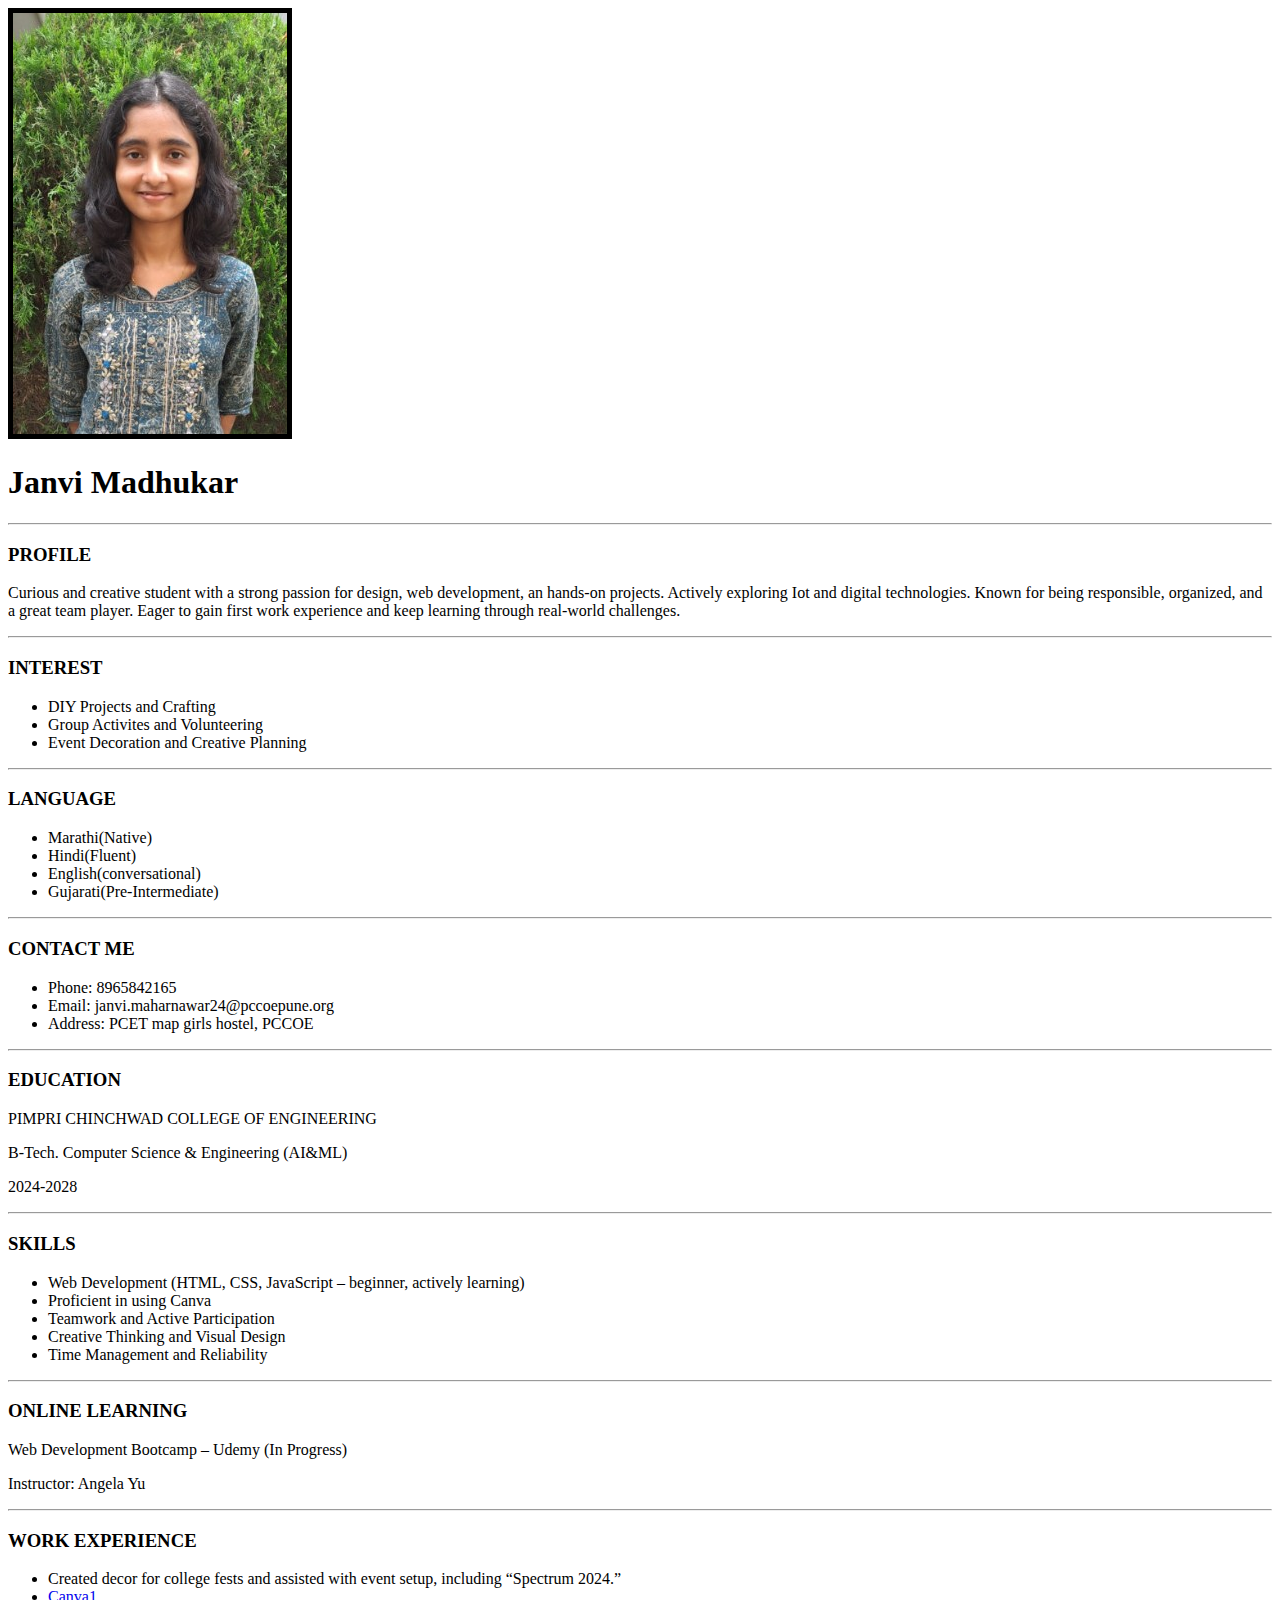
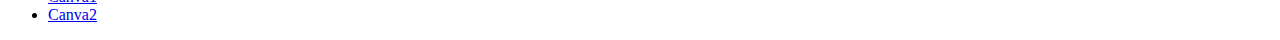
<file: index.html>
<!DOCTYPE html>
<html lang="en">
<head>
    <meta charset="UTF-8">
    <meta name="viewport" content="width=device-width, initial-scale=1.0">
    <title>My resume</title>
    <style>
        img{
            border: 5px solid black;
        }
    </style>
</head>
<body>
    <div>
    <img src="./profile_pic.jpg" alt="Profile pic"/>
    <h1>Janvi Madhukar</h1>
    </div>
    <hr>
    <h3>
        PROFILE
    </h3>
    <P> Curious and creative student with a strong passion for design, web development, an hands-on projects. Actively exploring Iot and digital technologies. Known for being responsible, organized, and a great team player. Eager to gain first work experience and keep learning through real-world challenges.</P>
    <hr>
    <h3>
        INTEREST
    </h3>
    <UL>
        <li>DIY Projects and Crafting</li>
        <li>Group Activites and Volunteering</li>
        <li>Event Decoration and Creative Planning</li>

    </UL>
    <hr>
    <h3>LANGUAGE</h3>
    <UL>
        <LI>Marathi(Native)</LI>
        <li>Hindi(Fluent)</li>
        <li>English(conversational)</li>
        <li>Gujarati(Pre-Intermediate)</li>
    </UL>
    <hr>
    <h3>
        CONTACT ME
    </h3>
    <UL>
        <LI>Phone: 8965842165 </LI>
        <li>Email: janvi.maharnawar24@pccoepune.org</li>
        <li>Address: PCET map girls hostel, PCCOE</li>
    </UL>
    <hr>
    <h3>EDUCATION</h3>
    <p>PIMPRI CHINCHWAD COLLEGE OF ENGINEERING</p>
    <p>B-Tech. Computer Science & Engineering (AI&ML)</p>
    <p>2024-2028</p>
    <hr>
    <h3>SKILLS</h3>
    <ul>
        <li>Web Development (HTML, CSS, JavaScript – beginner, actively learning)</li>
        <li>Proficient in using Canva </li>
        <li>Teamwork and Active Participation  </li>
        <li>Creative Thinking and Visual Design </li>
        <li>Time Management and Reliability </li>
    </ul>
    <hr>
    <h3>ONLINE LEARNING</h3>
    <p>Web Development Bootcamp – Udemy (In Progress) </p>
    <p>Instructor: Angela Yu </p>
    <hr>
    <h3>WORK EXPERIENCE</h3>
    <ul>
   <li>Created decor for college fests and assisted with event setup, including “Spectrum 
2024.” </li>
   <li> <a href="https://www.canva.com/design/DAGvxjK9Gd0/gYFhPern8EKA62nziRjUVg/edit"> Canva1</a></li>
    <li> <a href="https://www.canva.com/design/DAGqvUCSkpE/LmHTujq31qLycXqSYPaU_w/edit"> Canva2</a></li>
</ul>
    
</body>
</html>
</file>
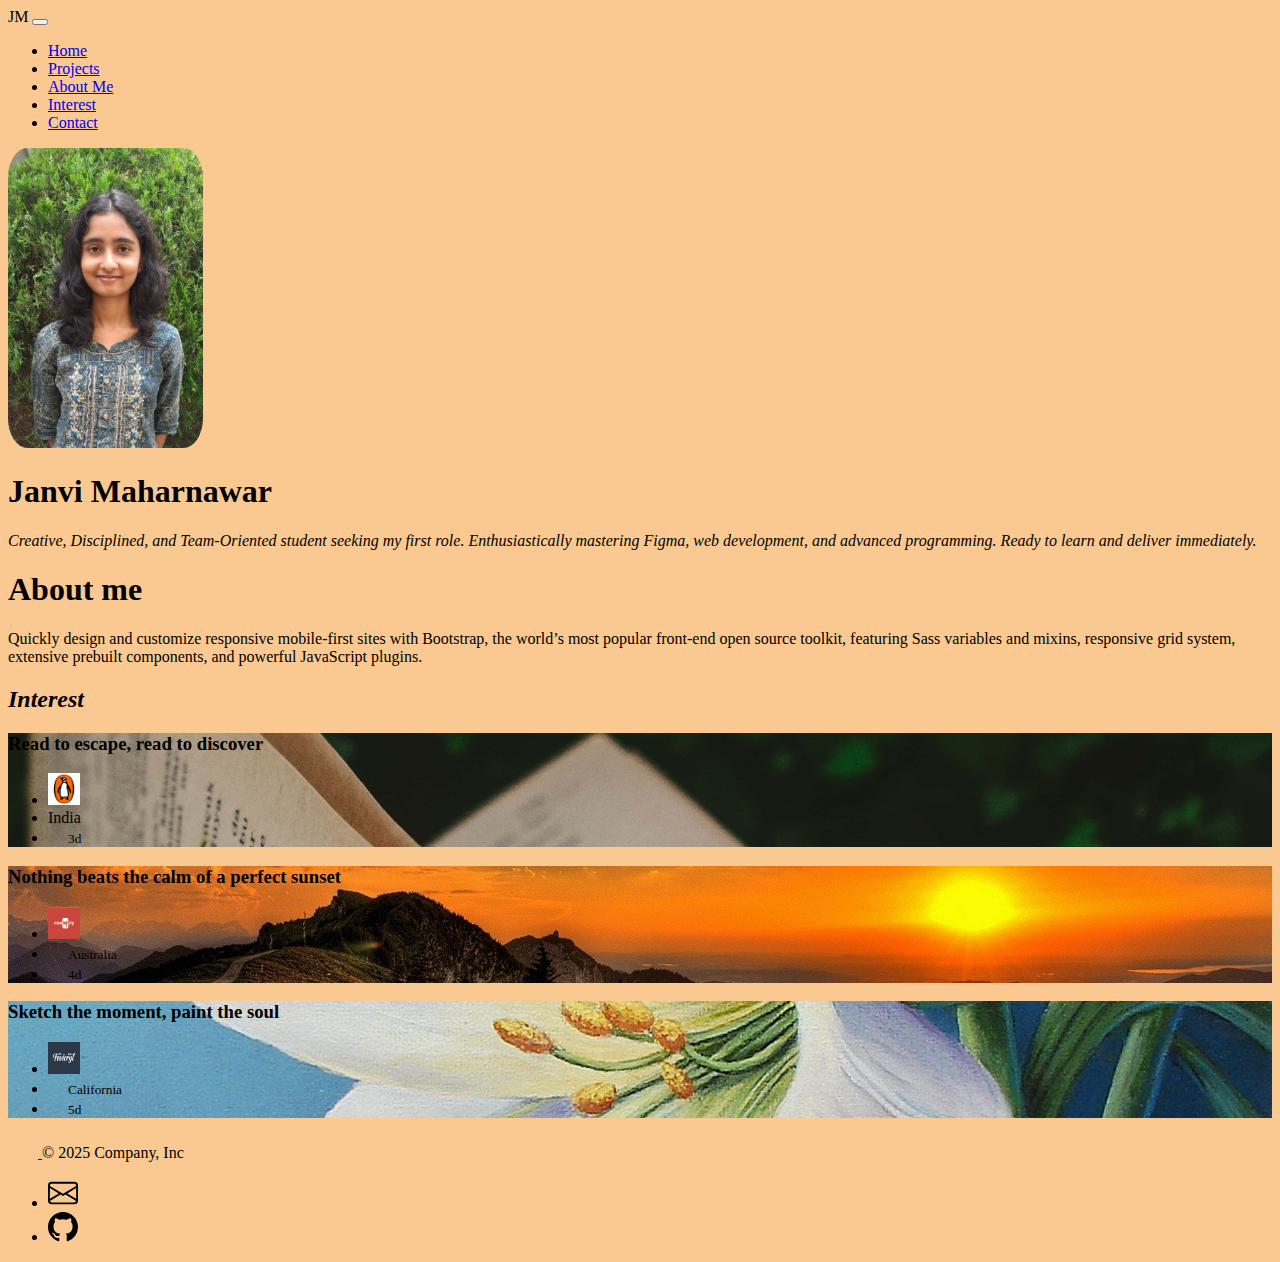
<file: Capstone Project 2.0/index.html>
<!DOCTYPE html>
<html lang="en" >
<head>
    <meta charset="UTF-8">
    <meta name="viewport" content="width=device-width, initial-scale=1.0">
    <title>Capstone Project 2</title>
    <link href="style.css" rel="stylesheet">
    <link href="https://cdn.jsdelivr.net/npm/bootstrap@5.3.8/dist/css/bootstrap.min.css" rel="stylesheet" integrity="sha384-sRIl4kxILFvY47J16cr9ZwB07vP4J8+LH7qKQnuqkuIAvNWLzeN8tE5YBujZqJLB" crossorigin="anonymous">
</head>
<body>
    <section id="Navbar">
        <nav class="navbar navbar-expand-md navbar-dark fixed-top bg-dark"> 
            <div class="container-fluid"> 
                <a  id="logo" class="navbar-brand">JM</a> 
                <button class="navbar-toggler collapsed" type="button" data-bs-toggle="collapse" data-bs-target="#navbarCollapse" aria-controls="navbarCollapse" aria-expanded="false" aria-label="Toggle navigation"> 
                    <span class="navbar-toggler-icon"></span> 
                </button> 
                    <div class="navbar-collapse collapse" id="navbarCollapse"> 
                        <ul class="navbar-nav me-auto mb-2 mb-md-0"> 
                            <li class="nav-item"> <a class="nav-link active" aria-current="page" href="#hero">Home</a> </li>
                            <li class="nav-item"> <a class="nav-link active" href="#project">Projects</a> </li> 
                            <li class="nav-item"> <a class="nav-link active" href="#about">About Me</a> </li>
                            <li class="nav-item"> <a class="nav-link active" href="#interest">Interest</a> </li>
                            <li class="nav-item"> <a class="nav-link active" href="#contact">Contact</a> </li>                          
                        </ul> 
                    </div>
            </div> 
        </nav>
    </section>

  
    <section id="hero">
       <div class="px-5 pt-3 my-5 text-center"> 
        <img class="d-block mx-auto my-4" src="./profile_pic.jpg" alt="profile pic"  height="300"> 
        <h1 class="display-5 fw-bold text-body-emphasis">Janvi Maharnawar</h1> 
        <div class="col-lg-6 mx-auto"> 
            <p class="lead mb-4"><i>Creative, Disciplined, and Team-Oriented student seeking my first role. Enthusiastically mastering<span> Figma, web development, and advanced programming</span>. Ready to learn and deliver immediately.</i></p> 
        </div> </div> 
    </section>


 
        <section id="project">            
        </section>        


  
    <section id="About">
    <div class="row flex-lg-row-reverse align-items-center g-5 px-5 py-3">        
        <div class="col-10 col-sm-8 col-lg-6">            
            </div> 
            <div class="col-lg-6"> 
                <h1 class="display-5 fw-bold text-body-emphasis lh-1 mb-3">About me</h1> 
                <p class="lead">Quickly design and customize responsive mobile-first sites with Bootstrap, the world’s most popular front-end open source toolkit, featuring Sass variables and mixins, responsive grid system, extensive prebuilt components, and powerful JavaScript plugins.</p> 
    </div> </div>
    </section>


    <section id="interest">
        <div class="container px-4 py-3" id="custom-cards"> 
            <h2 class="pb-2 border-bottom"><i>Interest</i></h2> 
            <div class="row row-cols-1 row-cols-lg-3 align-items-stretch g-4 py-5"> 
                <div class="col"> 
                    <div class="card card-cover h-100 overflow-hidden text-bg-dark rounded-4 shadow-lg"   style="background-image: url('../books_aes.jpg'); background-size: cover; background-position: center; background-repeat: no-repeat;">
                        <div class="d-flex flex-column h-100 p-5 pb-3 text-white text-shadow-1"> 
                            <h3 class="pt-5 mt-5 mb-4 display-6 lh-1 fw-bold">Read to escape, read to discover</h3> 
                            <ul class="d-flex list-unstyled mt-auto"> 
                                <li class="me-auto"> <img src="../logo images/penguin_logo.png" alt="Penguin" width="32" height="32" class="rounded-circle border border-white"> </li> 
                                <li> India</li>
                                <li class="d-flex align-items-center"> <svg class="bi me-2" width="1em" height="1em" role="img" aria-label="Duration"><use xlink:href="#calendar3"></use></svg> 
                                    <small>3d</small> </li> </ul> </div> </div> </div> 
                                    <div class="col"> 
                                        <div class="card card-cover h-100 overflow-hidden text-bg-dark rounded-4 shadow-lg"  style="background-image: url('../mountain_raisingsun.jpg'); background-size: cover; background-position: center; background-repeat: no-repeat;">

                                            <div class="d-flex flex-column h-100 p-5 pb-3 text-white text-shadow-1"> 
                                                <h3 class="pt-5 mt-5 mb-4 display-6 lh-1 fw-bold">Nothing beats the calm of a perfect sunset</h3> 
                                                <ul class="d-flex list-unstyled mt-auto"> 
                                                    <li class="me-auto"> <img src="../logo images/make_my_Trip.png" alt="Make my trip"  width= "32" height="32" class="rounded-circle border border-white"> </li> 
                                                    <li class="d-flex align-items-center me-3"> <svg class="bi me-2" width="1em" height="1em" role="img" aria-label="Location"><use xlink:href="#geo-fill"></use></svg> 
                                                        <small>Australia</small> </li> <li class="d-flex align-items-center"> <svg class="bi me-2" width="1em" height="1em" role="img" aria-label="Duration"><use xlink:href="#calendar3"></use></svg> 
                                                            <small>4d</small> </li> </ul> </div> </div> </div> 
                                                            <div class="col"> 
                                                                <div class="card card-cover h-100 overflow-hidden text-bg-dark rounded-4 shadow-lg" style="background-image: url('../white_lily.jpg'); background-size: cover; background-position: center; background-repeat: no-repeat;">
                                                                    <div class="d-flex flex-column h-100 p-5 pb-3 text-shadow-1"> 
                                                                        <h3 class="pt-5 mt-5 mb-4 display-6 lh-1 fw-bold">Sketch the moment, paint the soul</h3> 
                                                                        <ul class="d-flex list-unstyled mt-auto"> 
                                                                            <li class="me-auto"> <img src="../logo images/fevicryl_logo.jpg" alt="Fevicryl" width="32" height="32" class="rounded-circle border border-white"> </li> 
                                                                            <li class="d-flex align-items-center me-3"> <svg class="bi me-2" width="1em" height="1em" role="img" aria-label="Location"><use xlink:href="#geo-fill"></use></svg> 
                                                                                <small>California</small> </li> 
                                                                                <li class="d-flex align-items-center"> <svg class="bi me-2" width="1em" height="1em" role="img" aria-label="Duration"><use xlink:href="#calendar3"></use></svg> 
                                                                                    <small>5d</small> </li> </ul> </div> </div> </div> </div> </div>
    </section>                                                                                



    <section id="contact">
            <div class="container"> 
                <footer class="d-flex flex-wrap justify-content-between align-items-center py-3 my-4 border-top"> 
                    <div class="col-md-4 d-flex align-items-center"> 
                        <a href="/" class="mb-3 me-2 mb-md-0 text-body-secondary text-decoration-none lh-1" aria-label="Bootstrap"> 
                            <svg class="bi" width="30" height="24" aria-hidden="true">
                                <use xlink:href="#bootstrap"></use></svg> </a> 
                                <span class="mb-3 mb-md-0 text-body-secondary">© 2025 Company, Inc</span> </div> 
                                <ul class="nav col-md-4 justify-content-end list-unstyled d-flex"> 
                                    <li class="ms-3"><a class="text-body-secondary" href="mailto:maharnawarjanvi@gmail.com" aria-label="Mail"><img src="../logo images/envelope.svg" height="30"><use xlink:href="#instagram"></use></svg></a></li> 
                                    
                                    <li class="ms-3"><a class="text-body-secondary" href="" aria-label="Github"><img src="../logo images/github.svg" height="30"><use xlink:href="#facebook"></use></svg></a></li> 
                                </ul> </footer> </div>
    </section>


    

<script src="https://cdn.jsdelivr.net/npm/bootstrap@5.3.8/dist/js/bootstrap.bundle.min.js" integrity="sha384-FKyoEForCGlyvwx9Hj09JcYn3nv7wiPVlz7YYwJrWVcXK/BmnVDxM+D2scQbITxI" crossorigin="anonymous"></script>
</body>
</html>
</file>
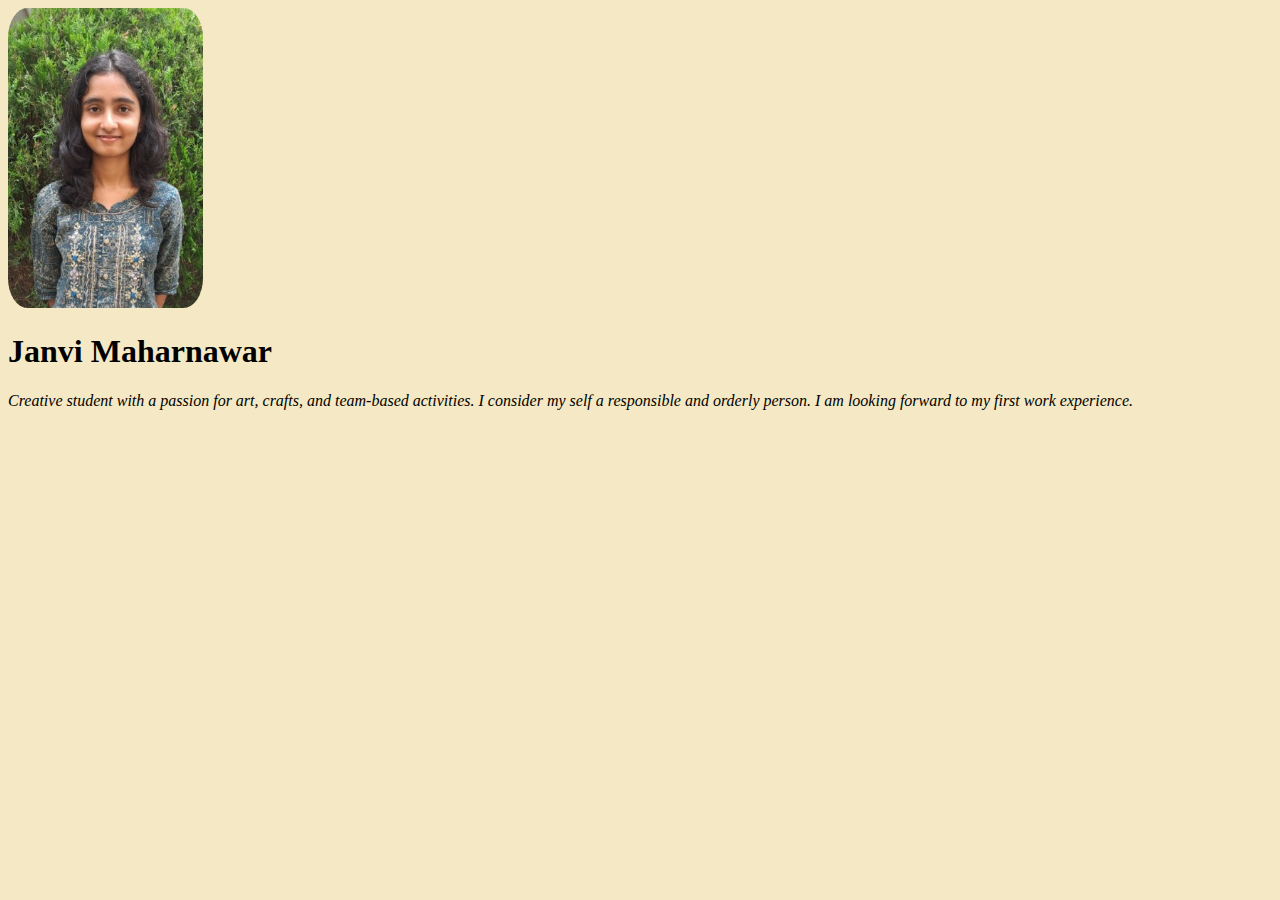
<file: Capstone Project 2/index.html>
<!DOCTYPE html>
<html lang="en" >
<head>
    <meta charset="UTF-8">
    <meta name="viewport" content="width=device-width, initial-scale=1.0">
    <title>Capstone Project 2</title>
    <link href="style.css" rel="stylesheet">
    <link href="https://cdn.jsdelivr.net/npm/bootstrap@5.3.8/dist/css/bootstrap.min.css" rel="stylesheet" integrity="sha384-sRIl4kxILFvY47J16cr9ZwB07vP4J8+LH7qKQnuqkuIAvNWLzeN8tE5YBujZqJLB" crossorigin="anonymous">
</head>
<body>
    <div id="hero"> 
       
       <div class="px-2 py-4 my-5 text-center"> 
        <img class="d-block mx-auto mb-2" src="./profile_pic.jpg" alt="profile pic"  height="300"> 
        <h1 class="display-5 fw-bold text-body-emphasis">Janvi Maharnawar</h1> 
        <div class="col-lg-6 mx-auto"> 
            <p class="lead mb-4"><i>Creative student with a
                    passion for art, crafts, and
                    team-based activities.
                    I consider my self a
                    responsible and orderly
                    person.
                    I am looking forward to my
                    first work experience.
                    </i>
                </p> 
 </div> </div> 

    </div>
    

<script src="https://cdn.jsdelivr.net/npm/bootstrap@5.3.8/dist/js/bootstrap.bundle.min.js" integrity="sha384-FKyoEForCGlyvwx9Hj09JcYn3nv7wiPVlz7YYwJrWVcXK/BmnVDxM+D2scQbITxI" crossorigin="anonymous"></script>
</body>
</html>
</file>
<file: Capstone Project 2.0/style.css>
html{
    background-color: rgba(246, 152, 45, 0.521);
}

#hero img{ 
    display: inline-block;
    border-radius: 10%;
}
#hero h1{
    font-family: "Cormorant Garamond" ;
    font-weight: Bold;
    font-size: xx-large;
}
#hero p{
    font-family: Satisfy;
}

#interest h2{
    font-family: Satisfy;
    font-weight: bold;
}
</file>
<file: Capstone Project 2/style.css>
html{
    background-color: rgb(244, 233, 196);
}

#hero img{ 
    display: inline-block;
    border-radius: 10%;
}
#hero h1{
    font-family: "Cormorant Garamond" ;
    font-weight: Bold;
    font-size: xx-large;
}
#hero p{
    font-family: Satisfy;
}
</file>
